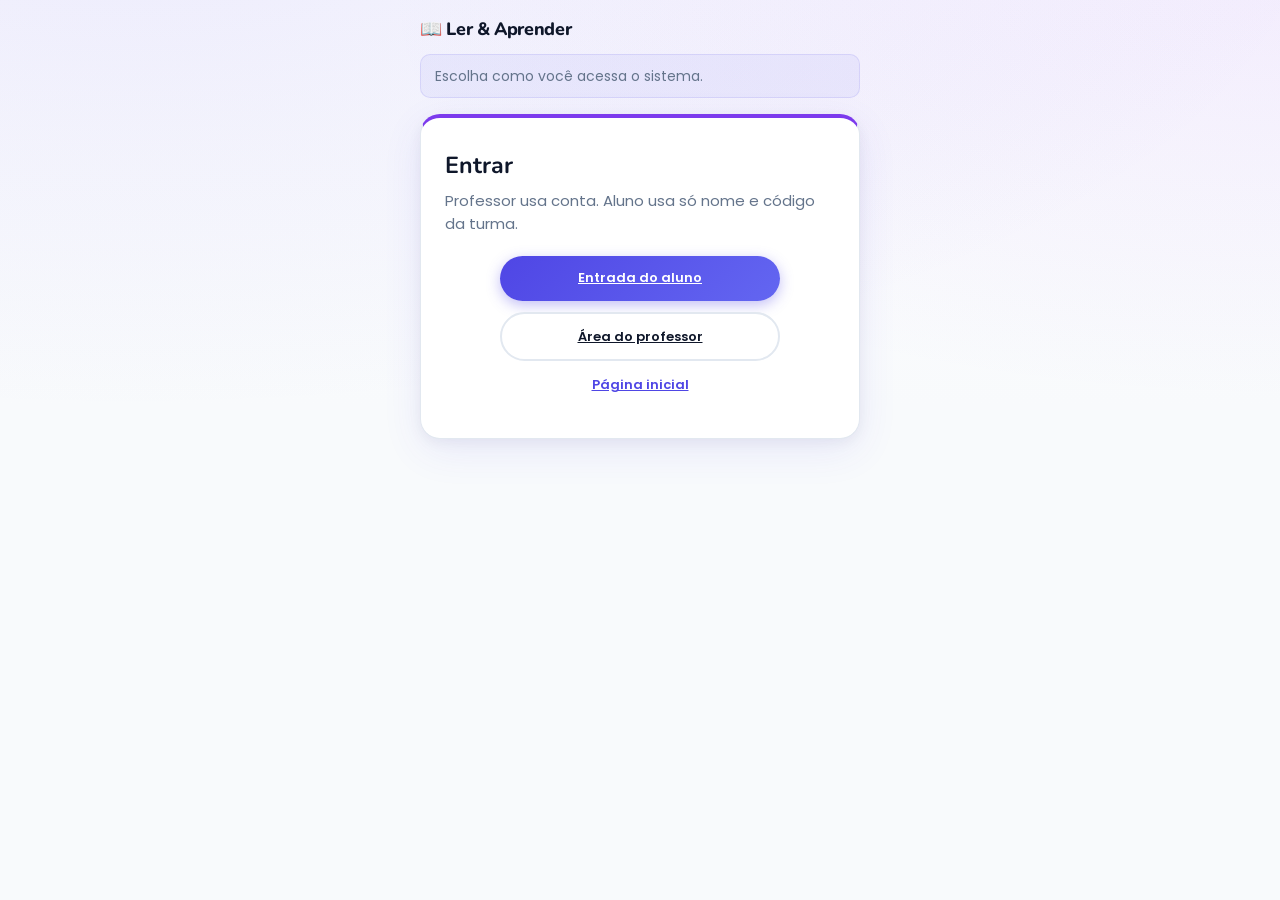
<file: acesso.html>
<!DOCTYPE html>
<html lang="pt-BR">
<head>
  <meta charset="UTF-8">
  <meta name="viewport" content="width=device-width, initial-scale=1.0">
  <title>Entrar — Ler &amp; Aprender</title>
  <link rel="preconnect" href="https://fonts.googleapis.com">
  <link rel="preconnect" href="https://fonts.gstatic.com" crossorigin>
  <link href="https://fonts.googleapis.com/css2?family=Nunito:wght@700;800&family=Poppins:wght@400;500;600;700&display=swap" rel="stylesheet">
  <link rel="stylesheet" href="css/theme.css">
  <link rel="stylesheet" href="css/acesso.css">
</head>
<body class="page-acesso">
  <a href="#main" class="skip">Ir para o conteúdo</a>
  <header class="acesso-topo">
    <a href="index.html" class="acesso-topo__marca">📖 Ler &amp; Aprender</a>
    <p class="acesso-topo__aviso">Escolha como você acessa o sistema.</p>
  </header>
  <main class="acesso-main" id="main">
    <div class="acesso-card">
      <h1 class="painel__titulo">Entrar</h1>
      <p class="painel__sub">Professor usa conta. Aluno usa só nome e código da turma.</p>
      <ul class="acesso-portal-lista acesso-links-extra">
        <li><a href="acesso-aluno.html" class="btn btn--prim">Entrada do aluno</a></li>
        <li><a href="login.html" class="btn btn--sec">Área do professor</a></li>
        <li><a href="index.html">Página inicial</a></li>
      </ul>
    </div>
  </main>
</body>
</html>
</file>
<file: css/theme.css>
/**
 * Ler & Aprender — design tokens (paleta e componentes base)
 * Incluir ANTES de acesso.css, painel.css ou inicio.css
 */

:root {
  /* Paleta obrigatória */
  --color-blue: #4f46e5;
  --color-purple: #7c3aed;
  --color-green: #22c55e;
  --color-yellow: #facc15;
  --color-red: #ef4444;
  --color-bg: #f8fafc;
  --color-text: #0f172a;
  /* Derivados */
  --color-muted: #64748b;
  --color-border: #e2e8f0;
  --color-blue-hover: #4338ca;
  --color-purple-hover: #6d28d9;
  --color-blue-soft: #eef2ff;
  --color-purple-soft: #f5f3ff;
  --color-green-soft: #dcfce7;
  --color-yellow-soft: #fef9c3;
  --color-red-soft: #fee2e2;
  --color-white: #ffffff;

  /* Tipografia */
  --font-body: "Poppins", system-ui, -apple-system, sans-serif;
  --font-display: "Nunito", system-ui, sans-serif;

  /* Raio e sombra */
  --radius-sm: 10px;
  --radius-md: 14px;
  --radius-lg: 20px;
  --radius-xl: 28px;
  --radius-pill: 999px;
  --shadow-xs: 0 1px 2px rgba(15, 23, 42, 0.04);
  --shadow-sm: 0 4px 14px rgba(79, 70, 229, 0.07), 0 2px 6px rgba(15, 23, 42, 0.04);
  --shadow-md: 0 12px 40px rgba(79, 70, 229, 0.09), 0 4px 14px rgba(15, 23, 42, 0.05);
  --shadow-lg: 0 22px 60px rgba(79, 70, 229, 0.12);
  --ring-focus: 0 0 0 3px rgba(79, 70, 229, 0.35);

  --ease-out: cubic-bezier(0.4, 0, 0.2, 1);
  --ease-spring: cubic-bezier(0.34, 1.2, 0.64, 1);
  --transition: 0.2s var(--ease-out);
  --transition-slow: 0.35s var(--ease-out);

  /* Compatível com folhas antigas (acesso.css / painel.css) */
  --bg: var(--color-bg);
  --superficie: var(--color-white);
  --texto: var(--color-text);
  --texto-suave: var(--color-muted);
  --primaria: var(--color-blue);
  --primaria-hover: var(--color-blue-hover);
  --primaria-muda: var(--color-blue-soft);
  --borda: var(--color-border);
  --erro: var(--color-red);
  --erro-bg: var(--color-red-soft);
  --ok: var(--color-green);
  --fonte-corpo: var(--font-body);
  --fonte-titulo: var(--font-display);
  --raio: var(--radius-md);
  --sombra: var(--shadow-md);
  --aluno: var(--color-green);
  --aluno-bg: var(--color-green-soft);
  --prof: var(--color-purple);
  --prof-bg: var(--color-purple-soft);
}

@media (prefers-reduced-motion: reduce) {
  :root {
    --transition: 0.01ms;
    --transition-slow: 0.01ms;
  }
}
</file>
<file: css/acesso.css>
/* --------------------------------------------------------------------------
   Ler & Aprender — login, cadastro, fluxo professor/aluno em cards
   Requer css/theme.css carregado antes deste arquivo.
   -------------------------------------------------------------------------- */

*,
*::before,
*::after {
  box-sizing: border-box;
}

body.page-acesso {
  margin: 0;
  min-height: 100vh;
  font-family: var(--fonte-corpo);
  font-size: 1rem;
  line-height: 1.55;
  color: var(--texto);
  background: radial-gradient(1200px 500px at 10% -10%, rgba(79, 70, 229, 0.11), transparent),
    radial-gradient(900px 400px at 100% 0%, rgba(124, 58, 237, 0.09), transparent),
    linear-gradient(180deg, var(--superficie) 0%, var(--bg) 45%, var(--bg) 100%);
}

.page-acesso--aluno .acesso-main--central {
  display: flex;
  justify-content: center;
  align-items: flex-start;
  padding: 1rem 1rem 2.5rem;
}

.acesso-topo.acesso-topo--central {
  text-align: center;
  max-width: 560px;
}

.acesso-card--elevada {
  box-shadow: 0 4px 6px -1px rgba(15, 23, 42, 0.08), 0 18px 48px rgba(37, 99, 235, 0.12);
  border: 1px solid rgba(226, 232, 240, 0.9);
  animation: aceso-card-in 0.35s ease-out;
}

@keyframes aceso-card-in {
  from {
    opacity: 0;
    transform: translateY(8px);
  }
  to {
    opacity: 1;
    transform: translateY(0);
  }
}

.painel__titulo--hero {
  font-size: 1.75rem;
  margin-bottom: 0.35rem;
}

.acesso-step--card {
  position: relative;
  padding: 1.15rem 1rem 1.25rem 3rem;
  margin-top: 1rem;
  background: #fafbfd;
  border-radius: 14px;
  border: 1px solid var(--borda);
}

.acesso-step__badge {
  position: absolute;
  left: 1rem;
  top: 1.15rem;
  width: 1.75rem;
  height: 1.75rem;
  border-radius: 50%;
  background: var(--primaria);
  color: #fff;
  font-weight: 700;
  font-size: 0.9rem;
  display: flex;
  align-items: center;
  justify-content: center;
}

.acesso-step__badge--ok {
  background: var(--ok);
}

.alu-spinner {
  display: flex;
  justify-content: center;
  gap: 0.35rem;
  padding: 0.5rem 0 0;
}

.alu-spinner:not(.alu-spinner--book) span {
  width: 8px;
  height: 8px;
  border-radius: 50%;
  background: var(--primaria);
  animation: alu-dot 0.9s ease-in-out infinite;
}

.alu-spinner:not(.alu-spinner--book) span:nth-child(2) {
  animation-delay: 0.15s;
}

.alu-spinner:not(.alu-spinner--book) span:nth-child(3) {
  animation-delay: 0.3s;
}

@keyframes alu-dot {
  0%,
  80%,
  100% {
    opacity: 0.35;
    transform: scale(0.85);
  }
  40% {
    opacity: 1;
    transform: scale(1);
  }
}

.alu-feedback {
  margin-top: 1rem;
  padding: 0.65rem 0.85rem;
  border-radius: 10px;
  transition: background 0.2s ease, color 0.2s ease, opacity 0.2s ease;
}

.alu-feedback--loading {
  background: #eff6ff;
  color: var(--primaria);
  font-weight: 600;
}

.alu-feedback--ok {
  background: #ecfdf5;
  color: #166534;
  font-weight: 600;
  border: 1px solid #bbf7d0;
}

.alu-feedback--erro {
  background: var(--erro-bg);
  color: var(--erro);
  font-weight: 600;
  border: 1px solid #fecaca;
}

.btn--tap {
  transition: transform 0.12s ease, box-shadow 0.12s ease, opacity 0.15s ease;
}

.btn--tap:active:not(:disabled) {
  transform: scale(0.98);
}

.btn--wide {
  min-width: 160px;
}

.btn--outline {
  background: #fff;
  color: var(--primaria);
  border: 2px solid var(--primaria);
}

.btn--outline:hover:not(:disabled) {
  background: var(--primaria-muda);
}

.alu-row-acoes {
  margin-top: 0.75rem;
}

.combo-wrap--destaque input[type="text"] {
  border-width: 2px;
  font-size: 1.05rem;
  padding: 0.75rem 0.95rem;
}

.combo-input--selecionado {
  border-color: var(--ok) !important;
  background: #f0fdf4 !important;
  box-shadow: 0 0 0 3px rgba(22, 163, 74, 0.15);
}

.combo-lista--elevada {
  border-radius: 12px;
  box-shadow: 0 16px 40px rgba(15, 23, 42, 0.12);
}

.combo-lista__item--selecionado {
  outline: 2px solid var(--primaria);
  outline-offset: -2px;
}

.acesso-confirm--elevado {
  border-color: #c7d2fe;
  background: linear-gradient(180deg, #eef2ff 0%, #fff 100%);
}

@media (max-width: 540px) {
  .field--inline-btn {
    flex-direction: column;
  }

  .field--inline-btn .btn {
    width: 100%;
  }

  .acesso-card--ampla {
    max-width: none;
    margin: 0;
  }
}

.skip {
  position: absolute;
  left: -9999px;
  top: 0;
  padding: 0.5rem 1rem;
  background: var(--texto);
  color: #fff;
  font-weight: 600;
  z-index: 100;
}

.skip:focus {
  left: 1rem;
  top: 1rem;
}

.skip.sr-only-focusable:not(:focus):not(:focus-within) {
  position: absolute;
  width: 1px;
  height: 1px;
  padding: 0;
  margin: -1px;
  overflow: hidden;
  clip: rect(0, 0, 0, 0);
  white-space: nowrap;
  border: 0;
  left: 0;
  top: 0;
}

.skip.sr-only-focusable:focus,
.skip.sr-only-focusable:focus-within {
  position: fixed;
  left: 0.65rem;
  top: 0.65rem;
  z-index: 200;
  clip: auto;
  width: auto;
  height: auto;
  margin: 0;
  padding: 0.55rem 1rem;
  border-radius: var(--radius-sm, 10px);
  outline: 3px solid #fff;
  outline-offset: 2px;
  text-decoration: none;
}

.visually-hidden {
  position: absolute;
  width: 1px;
  height: 1px;
  padding: 0;
  margin: -1px;
  overflow: hidden;
  clip: rect(0, 0, 0, 0);
  white-space: nowrap;
  border: 0;
}

a {
  color: var(--primaria);
}

a:hover {
  color: var(--primaria-hover);
}

.acesso-topo {
  max-width: 480px;
  margin: 0 auto;
  padding: 1rem 1.25rem 0;
}

.acesso-topo__marca {
  font-family: var(--fonte-titulo);
  font-weight: 800;
  font-size: 1.12rem;
  color: var(--texto);
  text-decoration: none;
  letter-spacing: -0.02em;
}

.acesso-topo__marca:hover {
  color: var(--color-blue);
}

.acesso-topo__aviso {
  margin: 0.65rem 0 0;
  font-size: 0.875rem;
  color: var(--texto-suave);
  line-height: 1.5;
  padding: 0.65rem 0.85rem;
  border-radius: var(--radius-sm);
  background: rgba(79, 70, 229, 0.06);
  border: 1px solid rgba(79, 70, 229, 0.12);
}

.acesso-main {
  max-width: 480px;
  margin: 0 auto;
  padding: 1rem 1.25rem 2rem;
}

.acesso-card {
  background: var(--superficie);
  border: 1px solid var(--borda);
  border-radius: var(--radius-lg);
  box-shadow: var(--sombra);
  padding: 1.85rem 1.5rem 2rem;
  transition: box-shadow var(--transition), transform var(--transition);
}

.page-acesso:not(.page-acesso--aluno) .acesso-card {
  border-top: 4px solid var(--color-purple);
}

.page-acesso:not(.page-acesso--aluno) .acesso-card:hover {
  box-shadow: var(--shadow-lg);
}

@media (prefers-reduced-motion: no-preference) {
  .acesso-card--elevada,
  .page-acesso:not(.page-acesso--aluno) .acesso-card {
    animation: aceso-card-in 0.45s var(--ease-out) both;
  }
}

.acesso-card--ok {
  text-align: center;
}

.tabs {
  display: flex;
  gap: 0.35rem;
  margin-bottom: 1.35rem;
  padding: 0.25rem;
  background: var(--bg);
  border-radius: 10px;
}

.tabs__btn {
  flex: 1;
  padding: 0.6rem 0.75rem;
  font: inherit;
  font-weight: 600;
  font-size: 0.9375rem;
  border: none;
  border-radius: 8px;
  background: transparent;
  color: var(--texto-suave);
  cursor: pointer;
  transition: background 0.15s ease, color 0.15s ease;
}

.tabs__btn:hover {
  color: var(--texto);
}

.tabs__btn.is-active {
  background: var(--superficie);
  color: var(--primaria);
  box-shadow: 0 1px 3px rgba(0, 0, 0, 0.06);
}

.tabs__btn:focus-visible {
  outline: 2px solid var(--primaria);
  outline-offset: 2px;
}

.painel {
  display: none;
}

.painel.is-active {
  display: block;
}

.painel__titulo {
  margin: 0 0 0.35rem;
  font-family: var(--fonte-titulo);
  font-size: 1.45rem;
  font-weight: 700;
}

.painel__sub {
  margin: 0 0 1.25rem;
  font-size: 0.9375rem;
  color: var(--texto-suave);
}

.form {
  display: flex;
  flex-direction: column;
  gap: 1rem;
}

.field {
  display: flex;
  flex-direction: column;
  gap: 0.35rem;
}

.field label,
.field__legenda {
  font-size: 0.875rem;
  font-weight: 600;
  color: var(--texto);
}

.field--tipo {
  margin: 0;
  padding: 0;
  border: 0;
}

.field__legenda {
  float: left;
  width: 100%;
  margin-bottom: 0.35rem;
}

.tipo-opcoes {
  display: flex;
  gap: 0.5rem;
  clear: both;
}

.tipo-opcao {
  flex: 1;
  cursor: pointer;
}

.tipo-opcao input {
  position: absolute;
  opacity: 0;
  pointer-events: none;
}

.tipo-opcao span {
  display: block;
  text-align: center;
  padding: 0.65rem 0.5rem;
  font-weight: 600;
  font-size: 0.9rem;
  color: var(--texto-suave);
  background: var(--bg);
  border: 2px solid var(--borda);
  border-radius: 8px;
  transition: border-color 0.15s ease, background 0.15s ease, color 0.15s ease;
}

.tipo-opcao:hover span {
  border-color: #cbd5e1;
  color: var(--texto);
}

.tipo-opcao input:focus-visible + span {
  outline: 2px solid var(--primaria);
  outline-offset: 2px;
}

.tipo-opcao input:checked + span {
  border-color: var(--primaria);
  background: var(--primaria-muda);
  color: var(--primaria);
}

.field input[type="email"],
.field input[type="password"] {
  width: 100%;
  padding: 0.65rem 0.85rem;
  font: inherit;
  color: var(--texto);
  border: 1px solid var(--borda);
  border-radius: 8px;
  background: var(--superficie);
  transition: border-color 0.15s ease, box-shadow 0.15s ease;
}

.field input::placeholder {
  color: #94a3b8;
}

.field input:focus {
  outline: none;
  border-color: var(--color-blue);
  box-shadow: var(--ring-focus);
}

.field__erro {
  min-height: 1.15rem;
  font-size: 0.8125rem;
  color: var(--erro);
}

.form__msg {
  margin: 0;
  min-height: 1.25rem;
  font-size: 0.875rem;
  color: var(--texto-suave);
}

.form__msg--erro {
  color: var(--erro);
}

.form__msg--ok {
  color: var(--ok);
  font-weight: 500;
}

.btn {
  display: inline-flex;
  align-items: center;
  justify-content: center;
  width: 100%;
  padding: 0.8rem 1.15rem;
  font: inherit;
  font-weight: 600;
  border-radius: var(--radius-pill);
  border: none;
  cursor: pointer;
  transition: background var(--transition), opacity var(--transition), transform var(--transition),
    box-shadow var(--transition);
  box-shadow: var(--shadow-xs);
}

@media (prefers-reduced-motion: no-preference) {
  .btn:hover:not(:disabled) {
    transform: translateY(-1px);
  }
}

.btn--prim {
  background: linear-gradient(135deg, var(--color-blue) 0%, #6366f1 100%);
  color: #fff;
  box-shadow: 0 4px 14px rgba(79, 70, 229, 0.35);
}

.btn--prim:hover {
  background: linear-gradient(135deg, var(--primaria-hover) 0%, #4f46e5 100%);
}

.btn--prim:disabled {
  opacity: 0.65;
  cursor: not-allowed;
  transform: none;
}

.btn--prim:focus-visible {
  outline: 2px solid var(--color-blue);
  outline-offset: 2px;
}

.btn--sucesso {
  background: linear-gradient(135deg, var(--color-green) 0%, #16a34a 100%);
  color: #fff;
  box-shadow: 0 4px 14px rgba(34, 197, 94, 0.3);
}

.btn--sucesso:hover:not(:disabled) {
  filter: brightness(1.05);
}

.btn--danger {
  background: linear-gradient(135deg, var(--color-red) 0%, #dc2626 100%);
  color: #fff;
  box-shadow: 0 4px 14px rgba(239, 68, 68, 0.25);
}

.btn--danger:hover:not(:disabled) {
  filter: brightness(1.05);
}

.acesso-rodape {
  margin: 1rem 0 0;
  font-size: 0.9375rem;
}

.login-esqueci-wrap {
  margin: 0.85rem 0 0;
  text-align: center;
}

.login-esqueci {
  margin: 0;
  padding: 0;
  border: none;
  background: none;
  font: inherit;
  font-size: 0.895rem;
  font-weight: 600;
  color: var(--color-blue);
  text-decoration: underline;
  text-underline-offset: 3px;
  cursor: pointer;
  transition: color var(--transition);
}

.login-esqueci:hover {
  color: var(--color-purple);
}

.login-esqueci:focus-visible {
  outline: 2px solid var(--color-blue);
  outline-offset: 3px;
  border-radius: 4px;
}

.acesso-recuperar {
  margin-top: 1.25rem;
  padding: 1.15rem 1rem 1.25rem;
  border-radius: var(--radius-md);
  border: 1px dashed rgba(79, 70, 229, 0.35);
  background: rgba(238, 242, 255, 0.45);
}

.acesso-recuperar__intro {
  margin: 0 0 1rem;
  font-size: 0.9rem;
  color: var(--texto-suave);
  line-height: 1.5;
}

.acesso-links-extra {
  margin: 1.25rem 0 0;
  text-align: center;
  font-size: 0.8125rem;
  color: var(--texto-suave);
}

.acesso-links-extra--rodape {
  margin-top: 1.35rem !important;
}

.acesso-card--ampla {
  max-width: 520px;
}

.acesso-step {
  margin-top: 1rem;
}

.field-hint {
  margin: 0 0 0.35rem;
  font-size: 0.8125rem;
  color: var(--texto-suave);
}

.field--inline-btn {
  display: flex;
  flex-wrap: wrap;
  gap: 0.5rem;
  align-items: stretch;
}

.field--inline-btn input[type="text"] {
  flex: 1 1 160px;
  min-width: 0;
  padding: 0.75rem 1rem;
  font: inherit;
  border: 2px solid var(--borda);
  border-radius: var(--radius-sm);
  transition: border-color var(--transition), box-shadow var(--transition);
}

.field--inline-btn input[type="text"]:focus {
  outline: none;
  border-color: var(--color-blue);
  box-shadow: var(--ring-focus);
}

.field--inline-btn .btn {
  width: auto;
  flex: 0 0 auto;
  padding-left: 1.25rem;
  padding-right: 1.25rem;
}

.combo-wrap {
  position: relative;
}

.combo-wrap input[type="text"] {
  width: 100%;
  padding: 0.75rem 1rem;
  font: inherit;
  border: 2px solid var(--borda);
  border-radius: var(--radius-sm);
  transition: border-color var(--transition), box-shadow var(--transition);
}

.combo-wrap input[type="text"]:focus {
  outline: none;
  border-color: var(--color-blue);
  box-shadow: var(--ring-focus);
}

.combo-lista {
  position: absolute;
  left: 0;
  right: 0;
  top: calc(100% + 6px);
  z-index: 20;
  margin: 0;
  padding: 0.35rem 0;
  list-style: none;
  max-height: min(260px, 42vh);
  overflow-y: auto;
  background: var(--superficie);
  border: 2px solid rgba(79, 70, 229, 0.15);
  border-radius: var(--radius-md);
  box-shadow: var(--shadow-md);
}

.combo-lista__item {
  padding: 0.5rem 0.85rem;
  cursor: pointer;
  font-size: 0.9375rem;
}

.combo-lista__item:hover,
.combo-lista__item--ativo {
  background: var(--primaria-muda);
}

.acesso-confirm {
  margin-top: 1.25rem;
  padding: 1rem;
  border-radius: var(--raio);
  background: #f8fafc;
  border: 1px solid var(--borda);
}

.acesso-confirm__texto {
  margin: 0 0 1rem;
  font-size: 1.05rem;
  font-weight: 600;
}

.acesso-confirm__acoes {
  display: flex;
  flex-wrap: wrap;
  gap: 0.5rem;
}

.acesso-confirm__acoes .btn {
  width: auto;
}

.btn--sec {
  background: var(--superficie);
  color: var(--texto);
  border: 2px solid var(--borda);
  box-shadow: none;
}

.btn--sec:hover {
  background: var(--color-blue-soft);
  border-color: rgba(79, 70, 229, 0.25);
  color: var(--color-blue);
}

/* Página gateway (acesso.html) */
.acesso-portal-lista {
  list-style: none;
  margin: 1.25rem 0 0;
  padding: 0;
}

.acesso-portal-lista li {
  margin: 0.65rem 0;
}

.acesso-portal-lista .btn {
  width: 100%;
  max-width: 280px;
}

.acesso-portal-lista.acesso-links-extra li:last-child {
  margin-top: 0.85rem;
  font-weight: 600;
}

.acesso-portal-lista.acesso-links-extra li:last-child a:not(.btn) {
  color: var(--color-blue);
}

.acesso-portal-lista .btn.btn--prim,
.acesso-portal-lista .btn.btn--sec {
  box-sizing: border-box;
}

/* Trilho visual de progresso — entrada do aluno */
.alu-step-rail {
  display: flex;
  align-items: center;
  justify-content: space-between;
  gap: 0.35rem;
  margin: 0 0 1.35rem;
  padding: 0.65rem 0.85rem;
  border-radius: var(--radius-lg);
  background: linear-gradient(90deg, var(--color-blue-soft), var(--color-yellow-soft), var(--color-purple-soft));
  border: 1px solid rgba(79, 70, 229, 0.12);
}

@media (max-width: 520px) {
  .alu-step-rail {
    flex-wrap: wrap;
    justify-content: center;
  }
}

.alu-step-rail__item {
  display: flex;
  flex-direction: column;
  align-items: center;
  gap: 0.2rem;
  font-size: 0.72rem;
  font-weight: 700;
  color: var(--color-muted);
  text-transform: uppercase;
  letter-spacing: 0.04em;
  text-align: center;
}

.alu-step-dot {
  width: 1.95rem;
  height: 1.95rem;
  display: flex;
  align-items: center;
  justify-content: center;
  border-radius: var(--radius-pill);
  background: var(--superficie);
  color: var(--color-blue);
  font-weight: 800;
  font-size: 0.85rem;
  border: 2px solid rgba(79, 70, 229, 0.35);
  box-shadow: var(--shadow-xs);
}

.alu-step-rail__item--destaque .alu-step-dot {
  background: var(--color-blue);
  color: #fff;
  border-color: var(--color-blue);
}

.alu-step-line {
  flex: 1;
  height: 3px;
  border-radius: 3px;
  background: rgba(79, 70, 229, 0.2);
  margin: 0 0.25rem;
  align-self: flex-start;
  margin-top: calc(0.975rem - 2px);
  min-width: 1rem;
}

@media (max-width: 520px) {
  .alu-step-line {
    display: none;
  }
}

/* --- Login professor (refinamento premium, escopo isolado) --- */
.page-acesso--login {
  overflow-x: hidden;
}

.acesso-topo--login {
  display: flex;
  flex-direction: column;
  align-items: center;
  text-align: center;
  gap: 0.85rem;
}

.acesso-topo__marca-wrap {
  display: flex;
  flex-direction: column;
  align-items: center;
  gap: 0.2rem;
}

.acesso-topo__selo {
  margin: 0;
  font-size: 0.72rem;
  font-weight: 600;
  letter-spacing: 0.06em;
  text-transform: uppercase;
  color: var(--texto-suave);
  opacity: 0.88;
}

.login-badge {
  width: 100%;
  max-width: 100%;
  margin: 0;
  padding: 0.55rem 0.85rem;
  border-radius: var(--radius-pill);
  background: rgba(255, 255, 255, 0.55);
  border: 1px solid rgba(99, 102, 241, 0.16);
  backdrop-filter: blur(6px);
  -webkit-backdrop-filter: blur(6px);
  box-shadow: 0 2px 10px rgba(79, 70, 229, 0.05);
}

.login-badge__tit {
  margin: 0;
  font-size: 0.8125rem;
  font-weight: 700;
  color: var(--texto);
  line-height: 1.35;
}

.login-badge__sub {
  margin: 0.15rem 0 0;
  font-size: 0.75rem;
  font-weight: 500;
  color: var(--texto-suave);
  line-height: 1.4;
}

.page-acesso--login .acesso-card--login {
  background: rgba(255, 255, 255, 0.72);
  backdrop-filter: blur(8px);
  -webkit-backdrop-filter: blur(8px);
  border: 1px solid rgba(255, 255, 255, 0.72);
  border-top: none;
  box-shadow:
    0 10px 40px rgba(79, 70, 229, 0.1),
    0 2px 12px rgba(15, 23, 42, 0.05),
    inset 0 1px 0 rgba(255, 255, 255, 0.85);
}

.page-acesso--login .acesso-card--login:hover {
  box-shadow:
    0 14px 44px rgba(79, 70, 229, 0.12),
    0 4px 16px rgba(15, 23, 42, 0.06),
    inset 0 1px 0 rgba(255, 255, 255, 0.9);
}

.page-acesso--login .painel__titulo {
  font-size: 1.5rem;
  letter-spacing: -0.02em;
}

.page-acesso--login .btn--prim {
  transition: all 0.25s ease;
  box-shadow: 0 6px 20px rgba(79, 70, 229, 0.32);
}

@media (prefers-reduced-motion: no-preference) {
  .page-acesso--login .btn--prim:hover:not(:disabled) {
    transform: translateY(-2px);
    box-shadow: 0 12px 28px rgba(79, 70, 229, 0.38);
  }
}

.field-senha-wrap {
  position: relative;
  display: flex;
  align-items: stretch;
}

.field-senha-wrap input[type="password"],
.field-senha-wrap input[type="text"] {
  width: 100%;
  padding-right: 2.75rem;
}

.field-senha-toggle {
  position: absolute;
  right: 0.35rem;
  top: 50%;
  transform: translateY(-50%);
  display: inline-flex;
  align-items: center;
  justify-content: center;
  width: 2.1rem;
  height: 2.1rem;
  padding: 0;
  border: none;
  border-radius: 8px;
  background: transparent;
  color: var(--texto-suave);
  font-size: 1rem;
  line-height: 1;
  cursor: pointer;
  transition: background 0.2s ease, color 0.2s ease;
}

.field-senha-toggle:hover {
  background: rgba(99, 102, 241, 0.08);
  color: var(--color-purple);
}

.field-senha-toggle:focus-visible {
  outline: 2px solid var(--color-blue);
  outline-offset: 2px;
}

.acesso-links-ghost {
  display: flex;
  flex-wrap: wrap;
  justify-content: center;
  gap: 0.45rem;
  margin: 1.35rem 0 0;
  padding: 0;
}

.acesso-link-ghost {
  display: inline-flex;
  align-items: center;
  justify-content: center;
  padding: 0.38rem 0.85rem;
  font-size: 0.8125rem;
  font-weight: 600;
  color: var(--texto-suave);
  text-decoration: none;
  border: 1px solid rgba(148, 163, 184, 0.45);
  border-radius: var(--radius-pill);
  background: rgba(255, 255, 255, 0.45);
  transition: background 0.2s ease, border-color 0.2s ease, color 0.2s ease, transform 0.2s ease;
}

.acesso-link-ghost:hover {
  color: var(--color-purple);
  border-color: rgba(99, 102, 241, 0.35);
  background: rgba(99, 102, 241, 0.08);
}

.acesso-link-ghost:focus-visible {
  outline: 2px solid var(--color-blue);
  outline-offset: 2px;
}

@media (max-width: 400px) {
  .acesso-links-ghost {
    flex-direction: column;
    align-items: stretch;
  }

  .acesso-link-ghost {
    width: 100%;
  }
}
</file>
